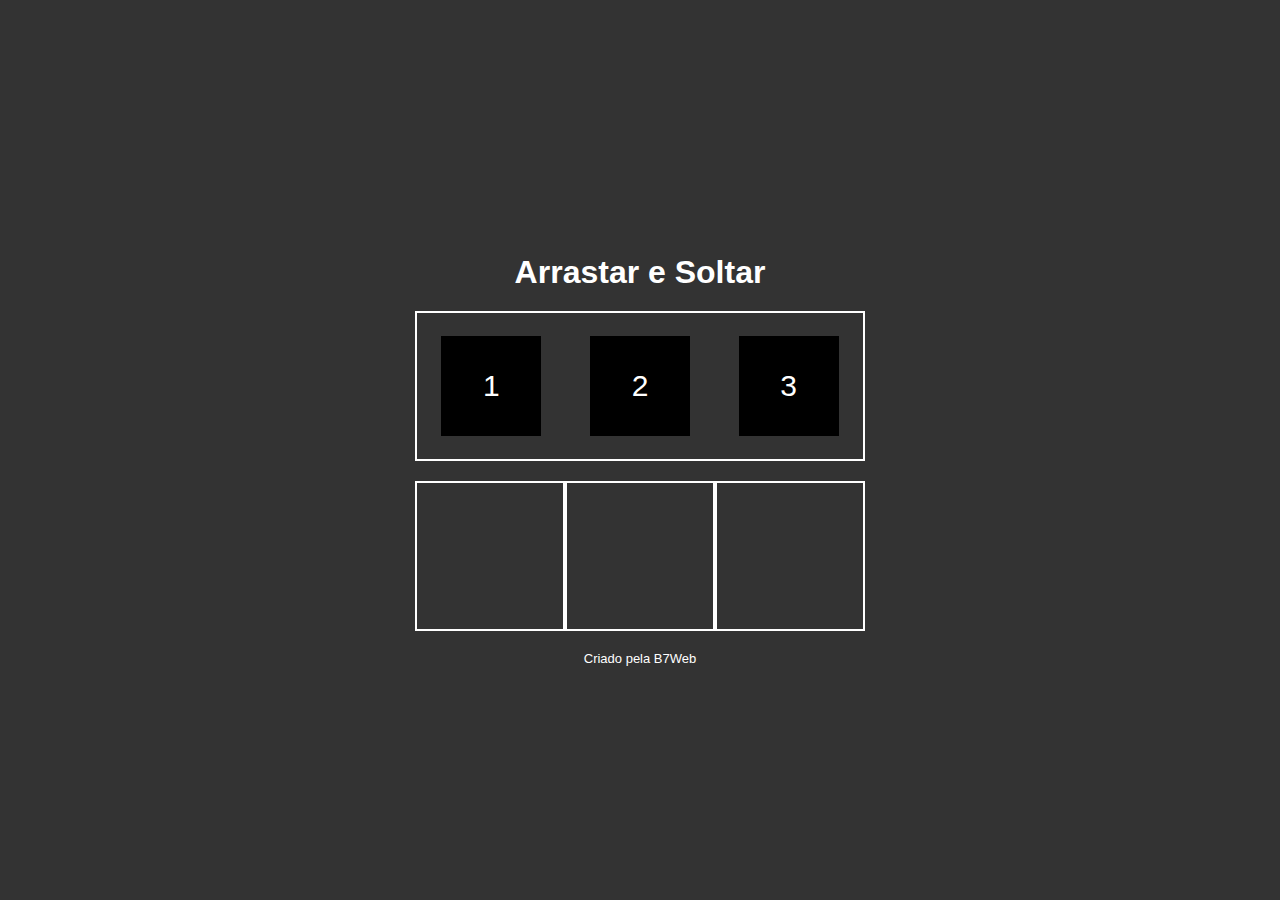
<file: arrastaSolta/index.html>
<!DOCTYPE html>
<html lang="pt">
<head>
    <meta charset="UTF-8">
    <meta http-equiv="X-UA-Compatible" content="IE=edge">
    <meta name="viewport" content="width=device-width, initial-scale=1.0">
    <title>Arrastar e Soltar</title>
    <link rel="stylesheet" href="style.css" />
</head>
<body>
    <h1>Arrastar e Soltar</h1>

    <div class="neutralArea">
        <div class="item" draggable="true">1</div>
        <div class="item" draggable="true">2</div>
        <div class="item" draggable="true">3</div>
    </div>

    <div class="areas">
        <div class="area" data-name="a"></div>
        <div class="area" data-name="b"></div>
        <div class="area" data-name="c"></div>
    </div>

    <footer>Criado pela B7Web</footer>

    <script src="script.js"></script>
</body>
</html>
</file>
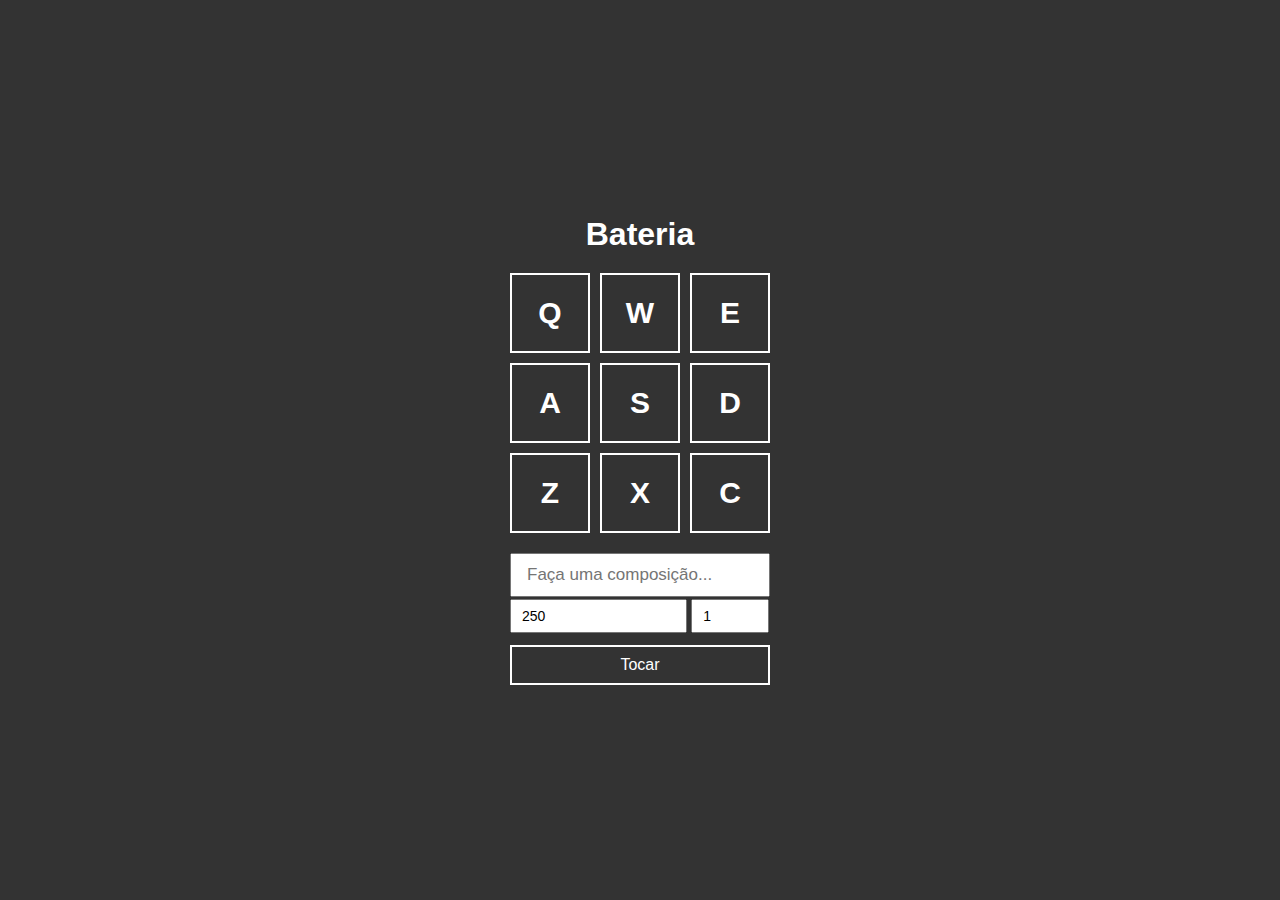
<file: bateria/index.html>
<!DOCTYPE html>
<html lang="pt">
<head>
    <meta charset="UTF-8">
    <meta http-equiv="X-UA-Compatible" content="IE=edge">
    <meta name="viewport" content="width=device-width, initial-scale=1.0">
    <title>Bateria</title>
    <link rel="stylesheet" href="style.css" />
</head>
<body>
    <h1>Bateria</h1>

    <div class="keys">
        <div data-key="keyq" class="key">Q</div>
        <div data-key="keyw" class="key">W</div>
        <div data-key="keye" class="key">E</div>

        <div data-key="keya" class="key">A</div>
        <div data-key="keys" class="key">S</div>
        <div data-key="keyd" class="key">D</div>

        <div data-key="keyz" class="key">Z</div>
        <div data-key="keyx" class="key">X</div>
        <div data-key="keyc" class="key">C</div>
    </div>
    <div class="composer">
        <input type="text" id="input" placeholder="Faça uma composição..." />
        <input type="number" id="interval" step=25 placeholder="Intervalo em ms..." value="250" min="50"/>
        <input type="number" id="repeat" placeholder="Repetições ..." value="1" min="1"/>
        <button>Tocar</button>
    </div>

    <audio id="s_keyq" src="sounds/keyq.wav"></audio>
    <audio id="s_keyw" src="sounds/keyw.wav"></audio>
    <audio id="s_keye" src="sounds/keye.wav"></audio>
    <audio id="s_keya" src="sounds/keya.wav"></audio>
    <audio id="s_keys" src="sounds/keys.wav"></audio>
    <audio id="s_keyd" src="sounds/keyd.wav"></audio>
    <audio id="s_keyz" src="sounds/keyz.wav"></audio>
    <audio id="s_keyx" src="sounds/keyx.wav"></audio>
    <audio id="s_keyc" src="sounds/keyc.wav"></audio>
    
    <script src="script.js"></script>
</body>
</html>
</file>
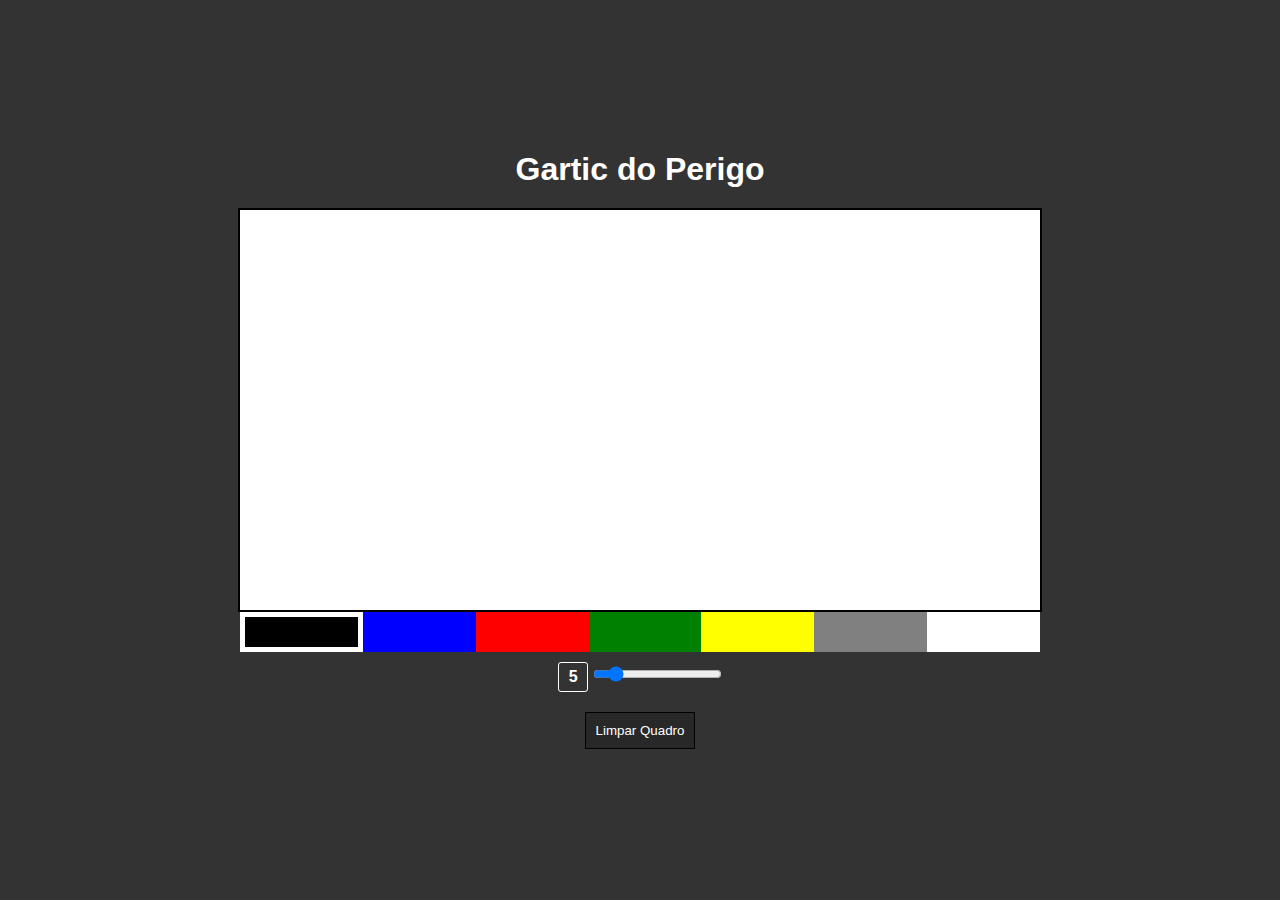
<file: canvas/index.html>
<!DOCTYPE html>
<html lang="pt">
<head>
    <meta charset="UTF-8">
    <meta http-equiv="X-UA-Compatible" content="IE=edge">
    <meta name="viewport" content="width=device-width, initial-scale=1.0">
    <title>Desenhando no Canvas</title>
    <link rel="stylesheet" href="style.css" />
</head>
<body>
    <h1>Gartic do Perigo</h1>

    <canvas id="tela" width="800" height="400"></canvas>

    <div class="colorArea">
        <div data-color="black" style="background-color: black" class="color active"></div>
        <div data-color="blue" style="background-color: blue" class="color"></div>
        <div data-color="red" style="background-color: red" class="color"></div>
        <div data-color="green" style="background-color: green" class="color"></div>
        <div data-color="yellow" style="background-color: yellow" class="color"></div>
        <div data-color="gray" style="background-color: gray" class="color"></div>
        <div data-color="white" style="background-color: white" class="color"></div>
    </div>
    <div class="formArea">
        <span>5</span>
        <input type="range" class="range" value="5" min="1" max="30">
    </div>

    <button class="clear">Limpar Quadro</button>

    <script src="script.js"></script>
</body>
</html>
</file>
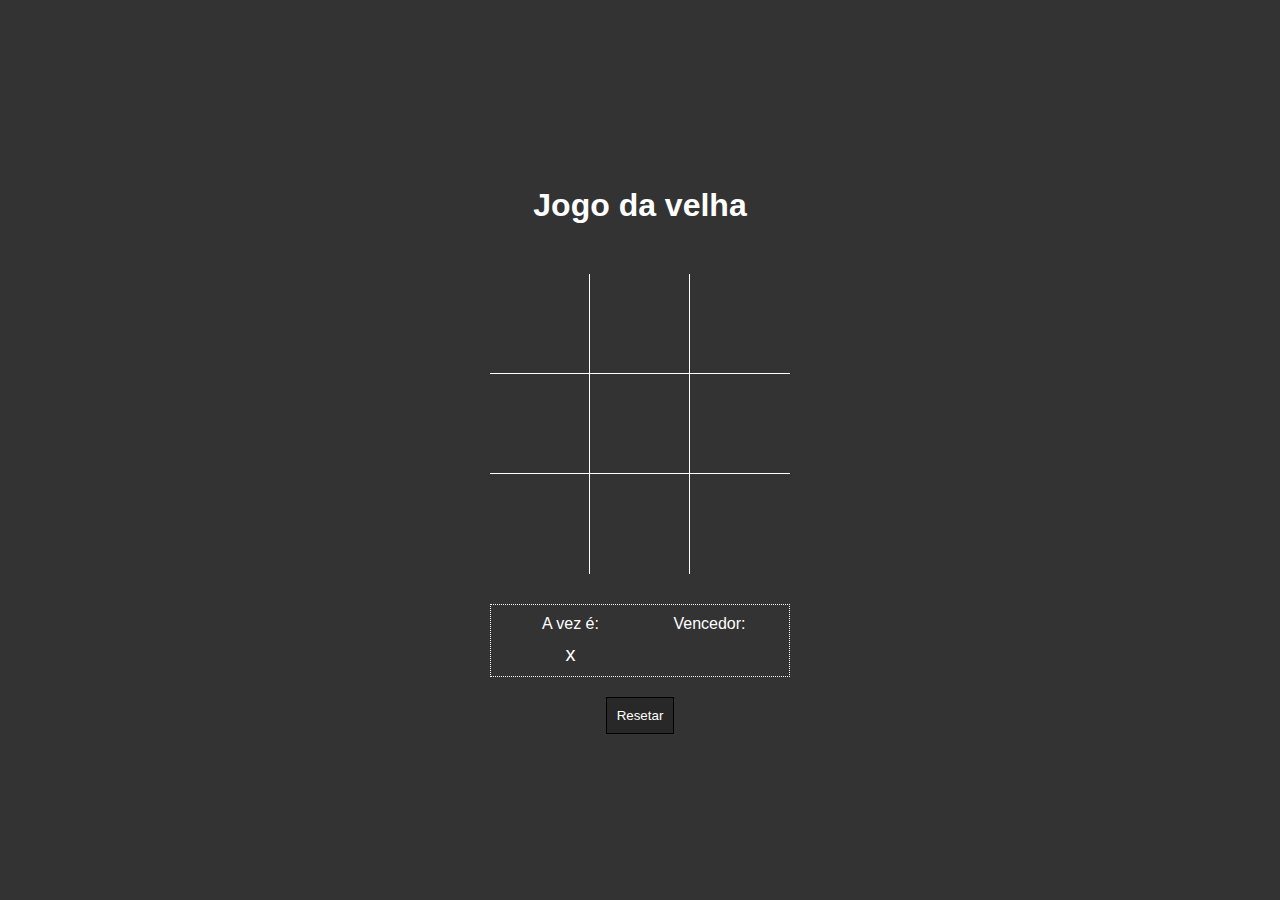
<file: jogoVelha/index.html>
<!DOCTYPE html>
<html lang="pt">
<head>
    <meta charset="UTF-8">
    <meta http-equiv="X-UA-Compatible" content="IE=edge">
    <meta name="viewport" content="width=device-width, initial-scale=1.0">
    <title>Jogo da velha</title>
    <link rel="stylesheet" href="style.css" />
</head>
<body>
    <h1>Jogo da velha</h1>

    <div class="area">
        <div data-item="a1" class="item b r"></div>
        <div data-item="a2" class="item b r"></div>
        <div data-item="a3" class="item b"></div>

        <div data-item="b1" class="item b r"></div>
        <div data-item="b2" class="item b r"></div>
        <div data-item="b3" class="item b"></div>

        <div data-item="c1" class="item r"></div>
        <div data-item="c2" class="item r"></div>
        <div data-item="c3" class="item"></div>
    </div>

    <div class="info">
        <div class="infoitem">
            <div class="infotitulo">A vez é:</div>
            <div class="infocorpo vez">--</div>
        </div>
        <div class="infoitem">
            <div class="infotitulo">Vencedor:</div>
            <div class="infocorpo resultado">--</div>
        </div>
    </div>

    <button class="reset">Resetar</button>

    <script src="script.js"></script>
</body>
</html>
</file>
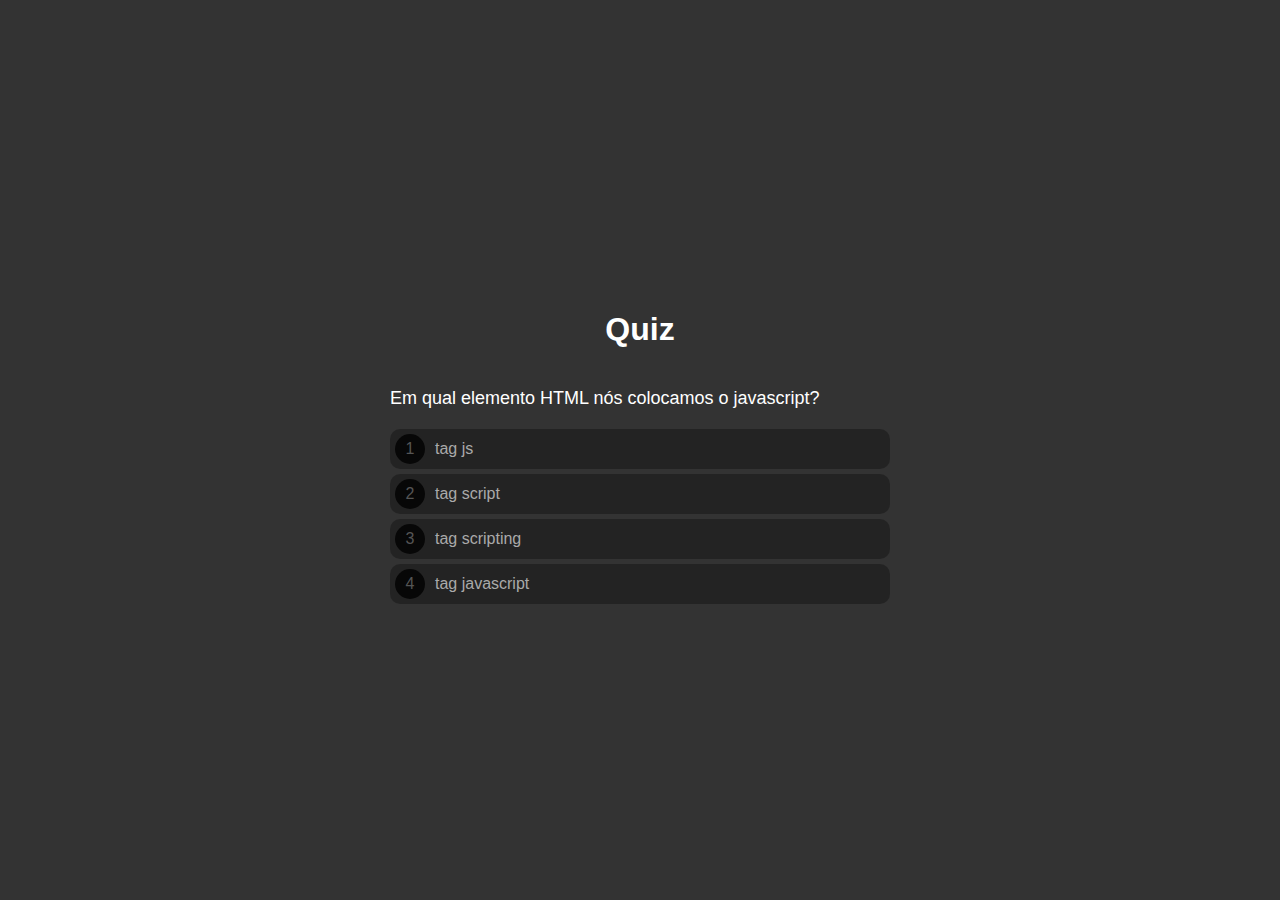
<file: quiz/index.html>
<!DOCTYPE html>
<html lang="pt">
<head>
    <meta charset="UTF-8">
    <meta http-equiv="X-UA-Compatible" content="IE=edge">
    <meta name="viewport" content="width=device-width, initial-scale=1.0">
    <title>Quiz</title>
    <link rel="stylesheet" href="style.css" />
</head>
<body>
    <div class="progress">
        <div class="progress--bar"></div>
    </div>

    <h1>Quiz</h1>

    <div class="questionArea">
        <div class="question">...</div>
        <div class="option">
            <span>1</span>
            ...
        </div>
    </div>

    <div class="scoreArea">
        <img src="prize.png" class="prizeImage" />
        <div class="scoreText1">Parabéns!</div>
        <div class="scorePct">Acertou 99%</div>
        <div class="scoreText2">...</div>
        <button onclick="location.reload()">Fazer novamente</button>
    </div>

    <script src="questions.js"></script>
    <script src="script.js"></script>
</body>
</html>
</file>
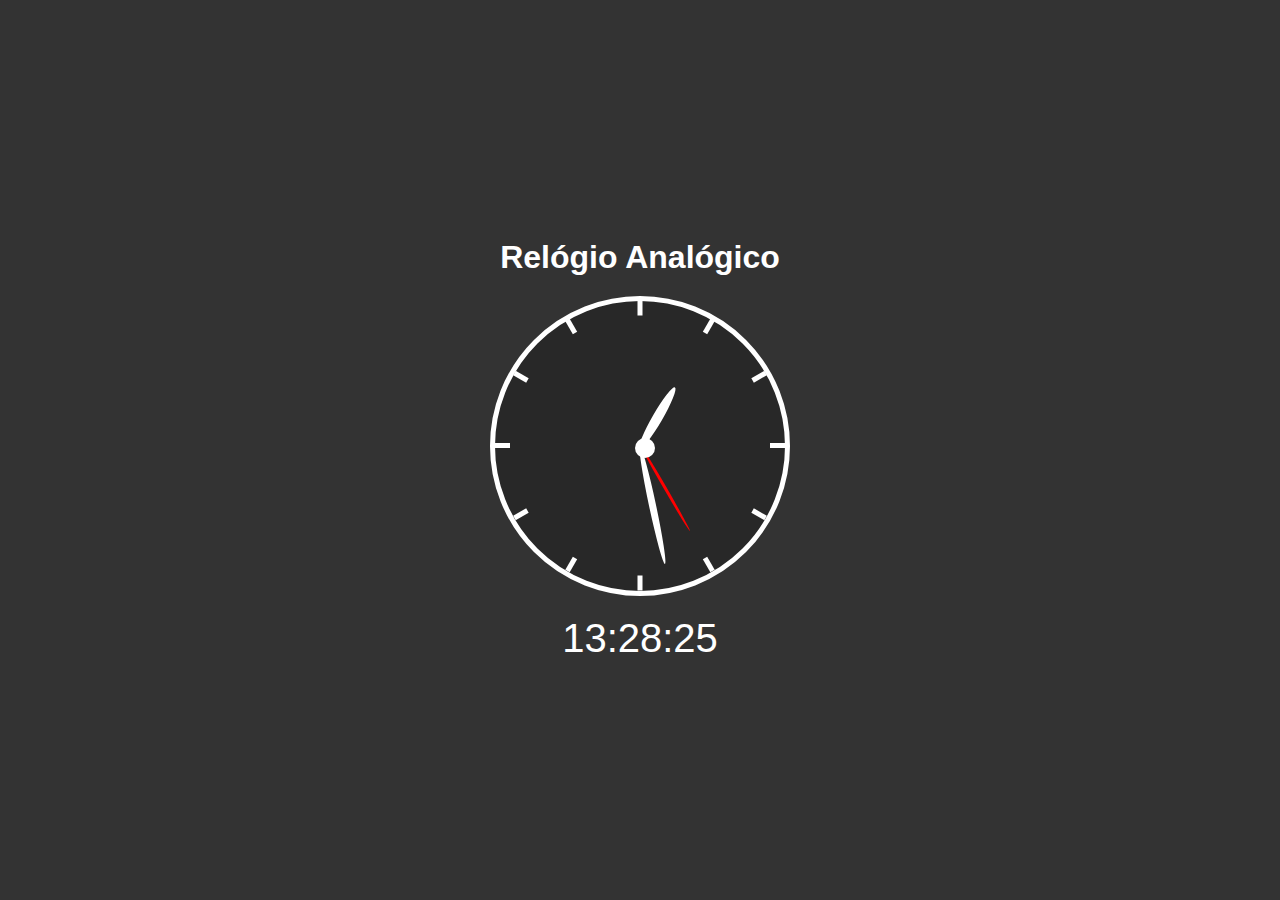
<file: relogio/index.html>
<!DOCTYPE html>
<html lang="pt">
<head>
    <meta charset="UTF-8">
    <meta http-equiv="X-UA-Compatible" content="IE=edge">
    <meta name="viewport" content="width=device-width, initial-scale=1.0">
    <title>Relógio Analógico</title>
    <link rel="stylesheet" href="style.css" />
</head>
<body>
    <h1>Relógio Analógico</h1>

    <div class="relogio">
        <div class="riscos">
            <div class="risco" style="transform: rotate(0deg)"><div class="ponto"></div></div>
            <div class="risco" style="transform: rotate(30deg)"><div class="ponto"></div></div>
            <div class="risco" style="transform: rotate(60deg)"><div class="ponto"></div></div>
            <div class="risco" style="transform: rotate(90deg)"><div class="ponto"></div></div>
            <div class="risco" style="transform: rotate(120deg)"><div class="ponto"></div></div>
            <div class="risco" style="transform: rotate(150deg)"><div class="ponto"></div></div>
            <div class="risco" style="transform: rotate(180deg)"><div class="ponto"></div></div>
            <div class="risco" style="transform: rotate(210deg)"><div class="ponto"></div></div>
            <div class="risco" style="transform: rotate(240deg)"><div class="ponto"></div></div>
            <div class="risco" style="transform: rotate(270deg)"><div class="ponto"></div></div>
            <div class="risco" style="transform: rotate(300deg)"><div class="ponto"></div></div>
            <div class="risco" style="transform: rotate(330deg)"><div class="ponto"></div></div>
        </div>
        <div class="ponteiros">
            <div class="p p_s"></div>
            <div class="p p_m"></div>
            <div class="p p_h"></div>
            <div class="encaixe"></div>
        </div>
    </div>
    <div class="digital">--:--:--</div>

    <script src="script.js"></script>
</body>
</html>
</file>
<file: arrastaSolta/style.css>
* {
    margin: 0;
    padding: 0;
    box-sizing: border-box;
}

body {
    display: flex;
    min-height: 100vh;
    justify-content: center;
    align-items: center;
    flex-direction: column;
    background-color: #333;
    font-family: Arial, Helvetica, sans-serif;
}

h1 {
    color: #FFF;
    margin: 20px 0;
}

.neutralArea {
    width: 450px;
    height: 150px;
    display: flex;
    justify-content: space-around;
    align-items: center;
    border: 2px solid #FFF;
}
.item {
    width: 100px;
    height: 100px;
    background-color: #000;
    color: #FFF;
    font-size: 30px;
    display: flex;
    justify-content: center;
    align-items: center;
    cursor: grab;
}
.item.dragging {
    opacity: 0.5;
}
.areas {
    width: 450px;
    display: flex;
    margin-top: 20px;
}
.areas.correct .area {
    border: 2px solid #00FF00;
}
.area {
    width: 150px;
    height: 150px;
    border: 2px solid #FFF;
    display: flex;
    justify-content: center;
    align-items: center;
}
.hover {
    background-color: rgba(0, 0, 0, 0.3);
}
footer {
    margin-top: 20px;
    color: #FFF;
    font-size: 13px;
}
</file>
<file: bateria/style.css>
* {
    margin: 0;
    padding: 0;
    box-sizing: border-box;
}

body {
    display: flex;
    min-height: 100vh;
    justify-content: center;
    align-items: center;
    flex-direction: column;
    background-color: #333;
    font-family: Arial, Helvetica, sans-serif;
}

h1 {
    color: #FFF;
    margin-bottom: 20px;
}

.keys {
    display: grid;
    grid-template-columns: repeat(3, 1fr);
    gap: 10px;
}

.key {
    width: 80px;
    height: 80px;
    border: 2px solid #FFF;
    color: #FFF;
    display: flex;
    justify-content: center;
    align-items: center;
    font-size: 30px;
    font-weight: bold;
    cursor: pointer;
}

.key.active {
    border: 2px solid #F33;
    color: #F55;
    cursor: default;
}

.composer {
    width: 260px;
    margin-top: 20px;
}

.composer #input {
    width: 100%;
    outline: none;
    font-size: 17px;
    padding: 10px 15px;
}


.composer #interval {
    width: 68%;
    outline: none;
    font-size: 14px;
    padding: 7px 10px;
    margin: 2px 0px;
}

.composer #repeat {
    width: 30%;
    outline: none;
    font-size: 14px;
    padding: 7px 10px;
    margin: 2px 0px;
}

.composer button {
    width: 100%;
    height: 40px;
    background: none;
    border: 2px solid #FFF;
    color: #FFF;
    font-size: 16px;
    margin-top: 10px;
    cursor: pointer;
}

.composer button:hover {
    background-color: rgba(0, 0, 0, 0.2);
}

footer {
    margin-top: 20px;
    color: #FFF;
    font-size: 13px;
}
</file>
<file: canvas/style.css>
* {
    margin: 0;
    padding: 0;
    box-sizing: border-box;
}

body {
    display: flex;
    min-height: 100vh;
    justify-content: center;
    align-items: center;
    flex-direction: column;
    background-color: #333;
    font-family: Arial, Helvetica, sans-serif;
}

h1 {
    color: #FFF;
    margin-bottom: 20px;
}

#tela {
    border: 2px solid #000;
    background-color: #FFF;
    cursor: crosshair;
}

.colorArea {
    width: 800px;
    display: flex;
}

.formArea {
    margin-top: 10px;
}

.formArea span {
    display: inline-block;
    color: #FFF;
    font-weight: bold;
    width: 30px;
    padding: 5px 0px;
    text-align: center;
    border: 1px solid #FFF;
    border-radius: 3px;
}

.color {
    flex: 1;
    height: 40px;
    cursor: pointer;
}

.color.active {
    border: 5px solid #FFF;
}

.clear {
    border: 1px solid #000;
    background-color: rgba(0, 0, 0, 0.2);
    color: #FFF;
    padding: 10px;
    margin-top: 20px;
    cursor: pointer;
}

footer {
    margin-top: 20px;
    color: #FFF;
    font-size: 13px;
}
</file>
<file: jogoVelha/style.css>
* {
    margin: 0;
    padding: 0;
    box-sizing: border-box;
}

body {
    display: flex;
    min-height: 100vh;
    justify-content: center;
    align-items: center;
    flex-direction: column;
    background-color: #333;
    font-family: Arial, Helvetica, sans-serif;
}

h1 {
    color: #FFF;
    margin: 20px 0;
}

.area {
    width: 300px;
    display: grid;
    grid-template-columns: repeat(3, 1fr);
    margin-top: 30px;
}
.area .item {
    width: 100px;
    height: 100px;
    display: flex;
    justify-content: center;
    align-items: center;
    font-size: 60px;
    font-weight: bold;
    color: #FFF;
    cursor: pointer;
}
.item:hover {
    background-color: rgba(0, 0, 0, 0.1);
}

.item.t {
    border-top: 1px solid #FFF;
}
.item.l {
    border-left: 1px solid #FFF;
}
.item.r {
    border-right: 1px solid #FFF;
}
.item.b {
    border-bottom: 1px solid #FFF;
}

.info {
    width: 300px;
    display: flex;
    margin-top: 30px;
    border: 1px dotted #FFF;
    padding: 10px;
}
.infoitem {
    flex: 1;
}
.infotitulo {
    text-align: center;
    color: #FFF;
    margin-bottom: 10px;
}
.infocorpo {
    text-align: center;
    color: #FFF;
    font-size: 20px;
}

.reset {
    border: 1px solid #000;
    background-color: rgba(0, 0, 0, 0.2);
    color: #FFF;
    padding: 10px;
    margin-top: 20px;
}
</file>
<file: quiz/style.css>
* {
    margin: 0;
    padding: 0;
    box-sizing: border-box;
}

body {
    display: flex;
    min-height: 100vh;
    justify-content: center;
    align-items: center;
    flex-direction: column;
    background-color: #333;
    font-family: Arial, Helvetica, sans-serif;
}

h1 {
    color: #FFF;
    margin: 20px 0;
}

.progress {
    height: 5px;
    position: fixed;
    left: 0;
    top: 0;
    right: 0;
}

.progress--bar {
    width: 0;
    background-color: #00FF00;
    height: 100%;
    transition: all ease .5s;
}

.questionArea,
.scoreArea {
    display: none;
}

.questionArea {
    max-width: 500px;
    width: 100%;
}

.question {
    color: #FFF;
    font-size: 18px;
    margin: 20px 0;
}

.option {
    display: flex;
    align-items: center;
    height: 40px;
    background-color: rgba(0, 0, 0, 0.3);
    border-radius: 10px;
    margin-bottom: 5px;
    color: #AAA;
    font-size: 16px;
    cursor: pointer;
}

.option span {
    display: flex;
    justify-content: center;
    align-items: center;
    width: 30px;
    height: 30px;
    border-radius: 15px;
    margin-left: 5px;
    margin-right: 10px;
    background-color: rgba(0, 0, 0, 0.8);
    color: #555;
}

.option:hover {
    background-color: rgba(0, 0, 0, 0.2);
}

.scoreArea {
    background-color: rgba(255, 255, 255, 0.5);
    padding: 20px;
    border-radius: 20px;
    margin: 10px;
    text-align: center;
}

.prizeImage {
    width: auto;
    height: 100px;
    margin-bottom: 10px;
}

.scoreText1 {
    color: #000;
    font-size: 23px;
    font-weight: bold;
    margin-bottom: 10px;
}

.scorePct {
    font-size: 30px;
    font-weight: bold;
    margin-bottom: 10px;
}

.scoreText2 {
    font-size: 16px;
    color: #000;
    margin-bottom: 10px;
}

.scoreArea button {
    border: 0;
    border-radius: 10px;
    background-color: rgba(0, 0, 0, 0.5);
    color: #CCC;
    padding: 10px;
    margin-top: 20px;
    cursor: pointer;
}

.scoreArea button:hover {
    background-color: rgba(0, 0, 0, 0.4);
}

footer {
    margin-top: 20px;
    color: #FFF;
    font-size: 13px;
}
</file>
<file: relogio/style.css>
* {
    margin: 0;
    padding: 0;
    box-sizing: border-box;
}

body {
    display: flex;
    min-height: 100vh;
    justify-content: center;
    align-items: center;
    flex-direction: column;
    background-color: #333;
    font-family: Arial, Helvetica, sans-serif;
}

h1 {
    color: #FFF;
    margin-bottom: 20px;
}

.relogio {
    width: 300px;
    height: 300px;
    border: 5px solid #FFF;
    border-radius: 50%;
    background-color: rgba(0, 0, 0, 0.2);
}

.riscos {
    width: 100%;
    height: 100%;
    padding-left: 50%;
    padding-top: 50%;
    margin-top: -3px;
}

.risco {
    width: 145px;
    height: 5px;
    position: absolute;
    transform-origin: left;
    display: flex;
    justify-content: flex-end;
}

.risco .ponto {
    width: 15px;
    height: 100%;
    background-color: #FFF;
}

.ponteiros {
    width: 100%;
    height: 100%;
    padding-left: 50%;
    padding-top: 50%;
    margin-top: -100%;
}

.p {
    transform-origin: left;
    transform: rotate(0deg);
    border-radius: 50%;
    position: absolute;
}

.p_s {
    width: 100px;
    height: 3px;
    background-color: #F00;
}

.p_m {
    width: 120px;
    height: 7px;
    background-color: #FFF;
}

.p_h {
    width: 70px;
    height: 10px;
    background-color: #FFF;
}

.encaixe {
    width: 20px;
    height: 20px;
    background-color: #FFF;
    border-radius: 50%;
    position: absolute;
    margin-top: -5px;
    margin-left: -5px;
}

.digital {
    color: #FFF;
    font-size: 40px;
    margin-top: 20px;
}

footer {
    margin-top: 20px;
    color: #FFF;
    font-size: 13px;
}
</file>
